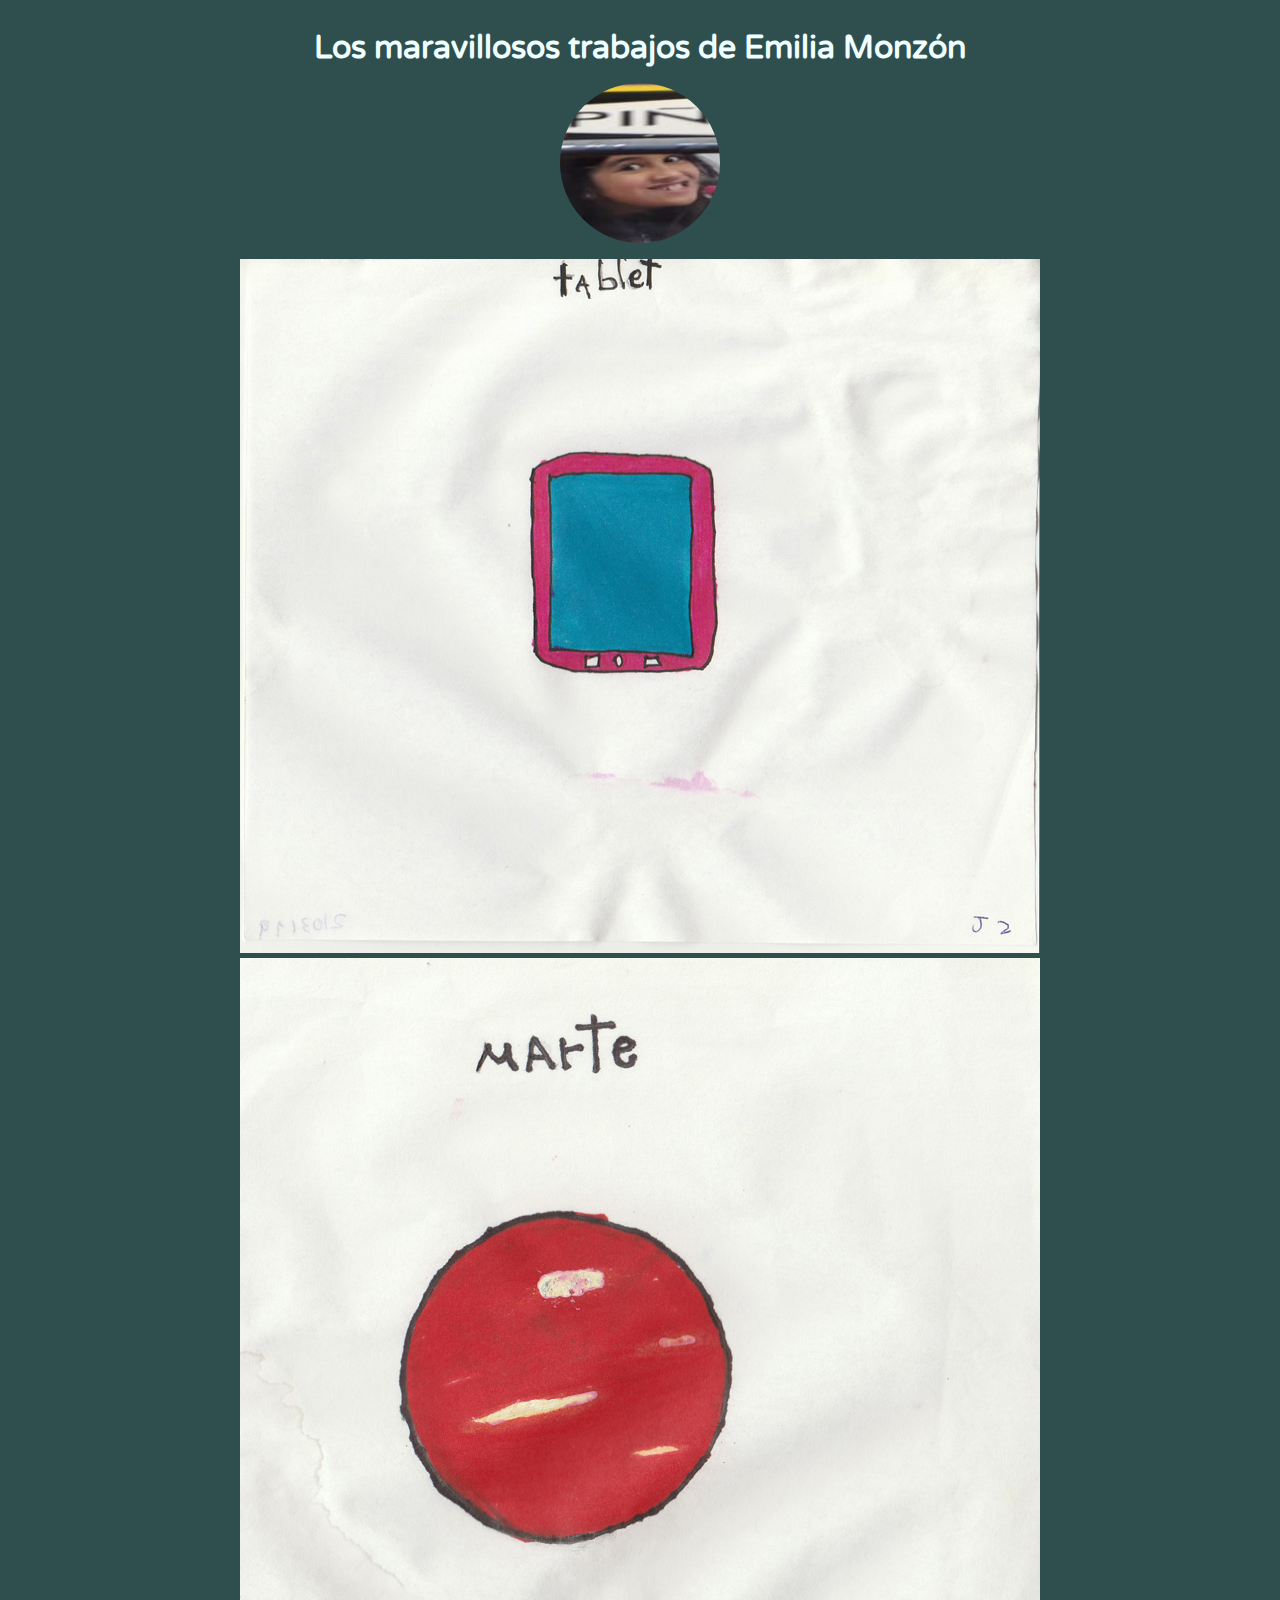
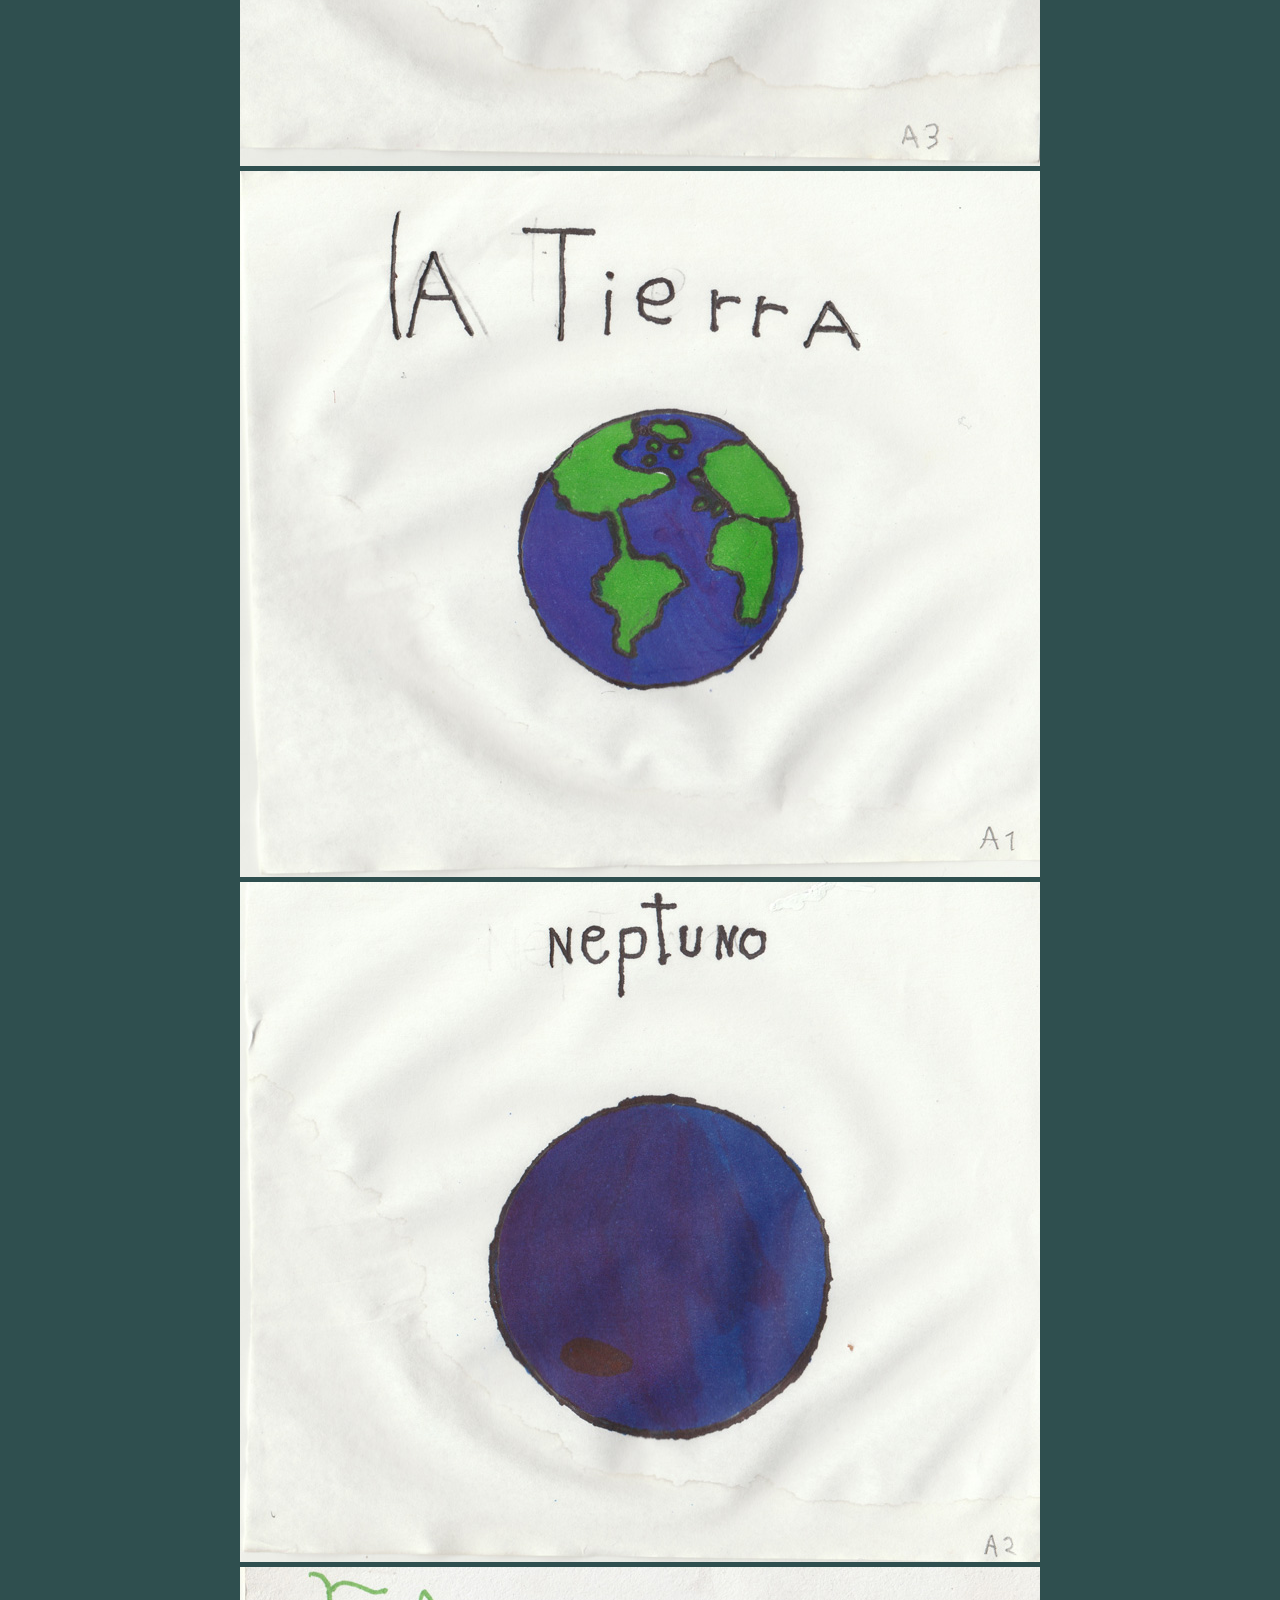
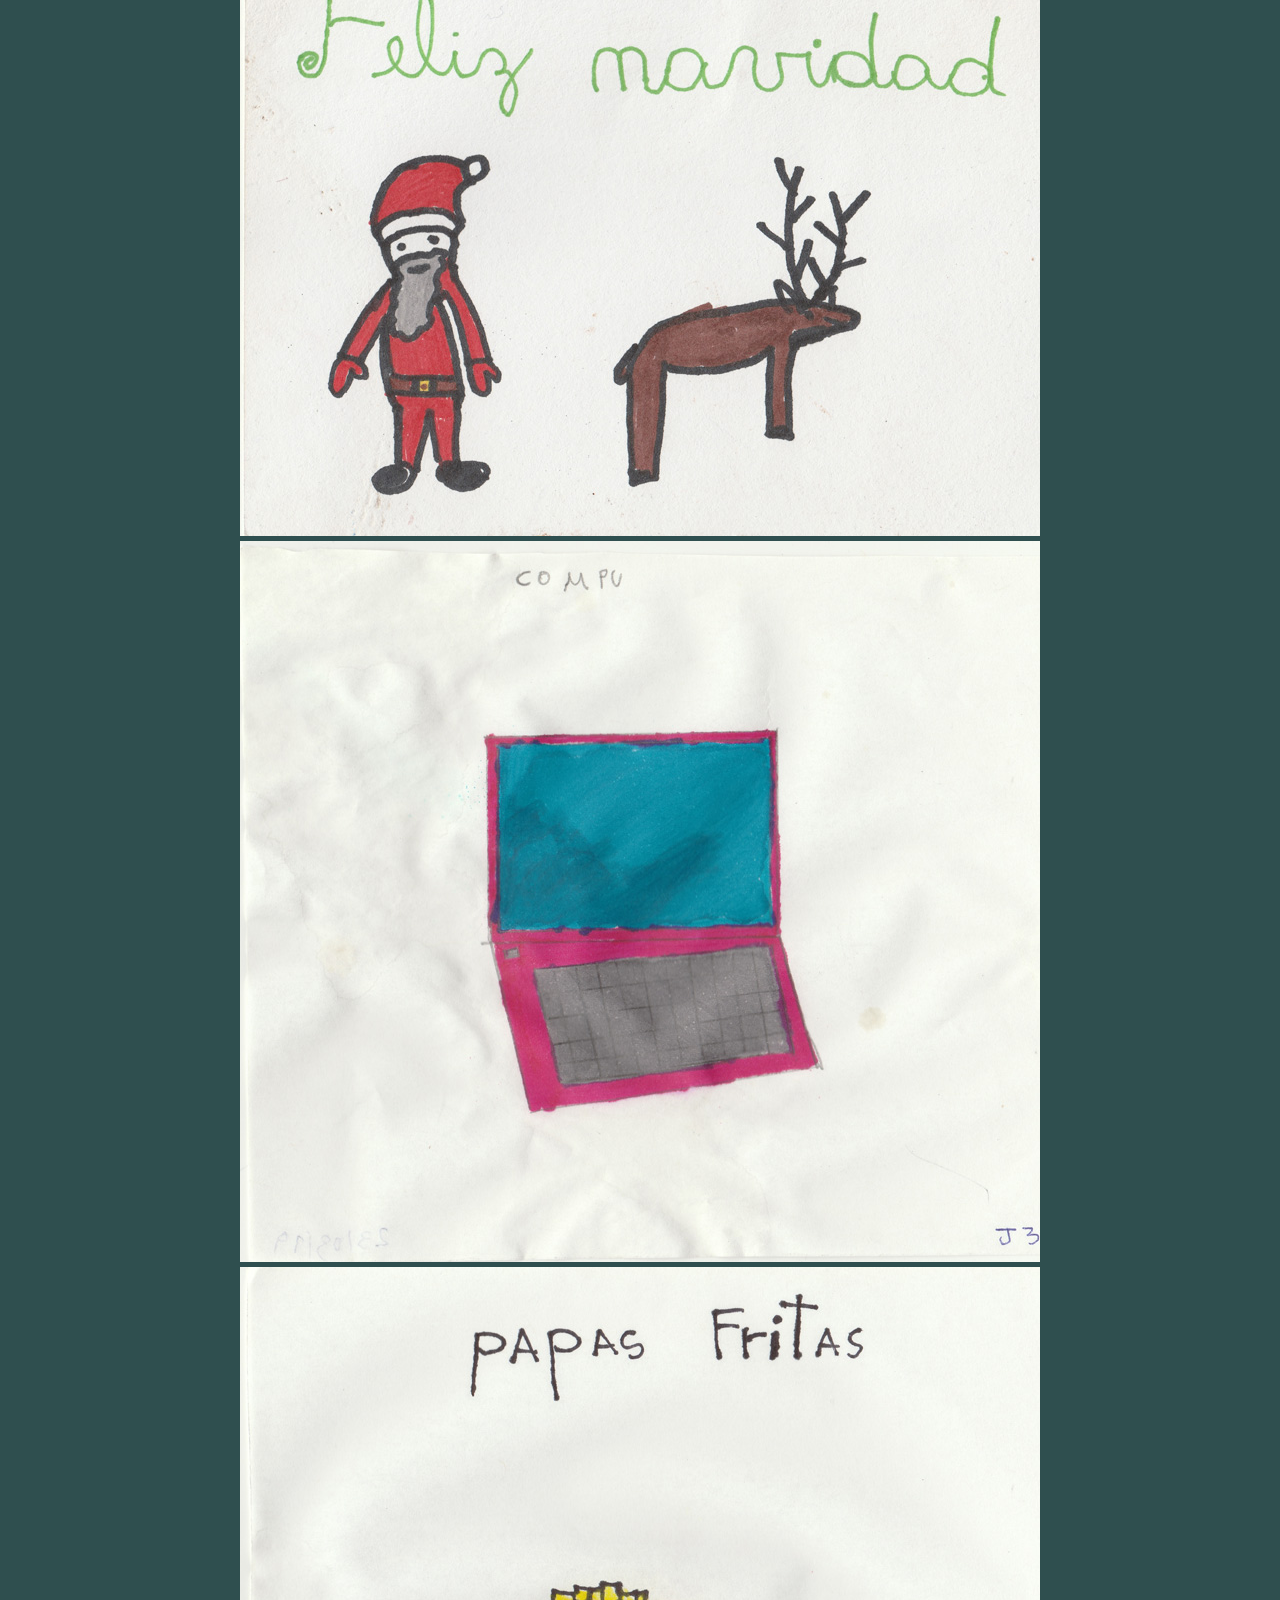
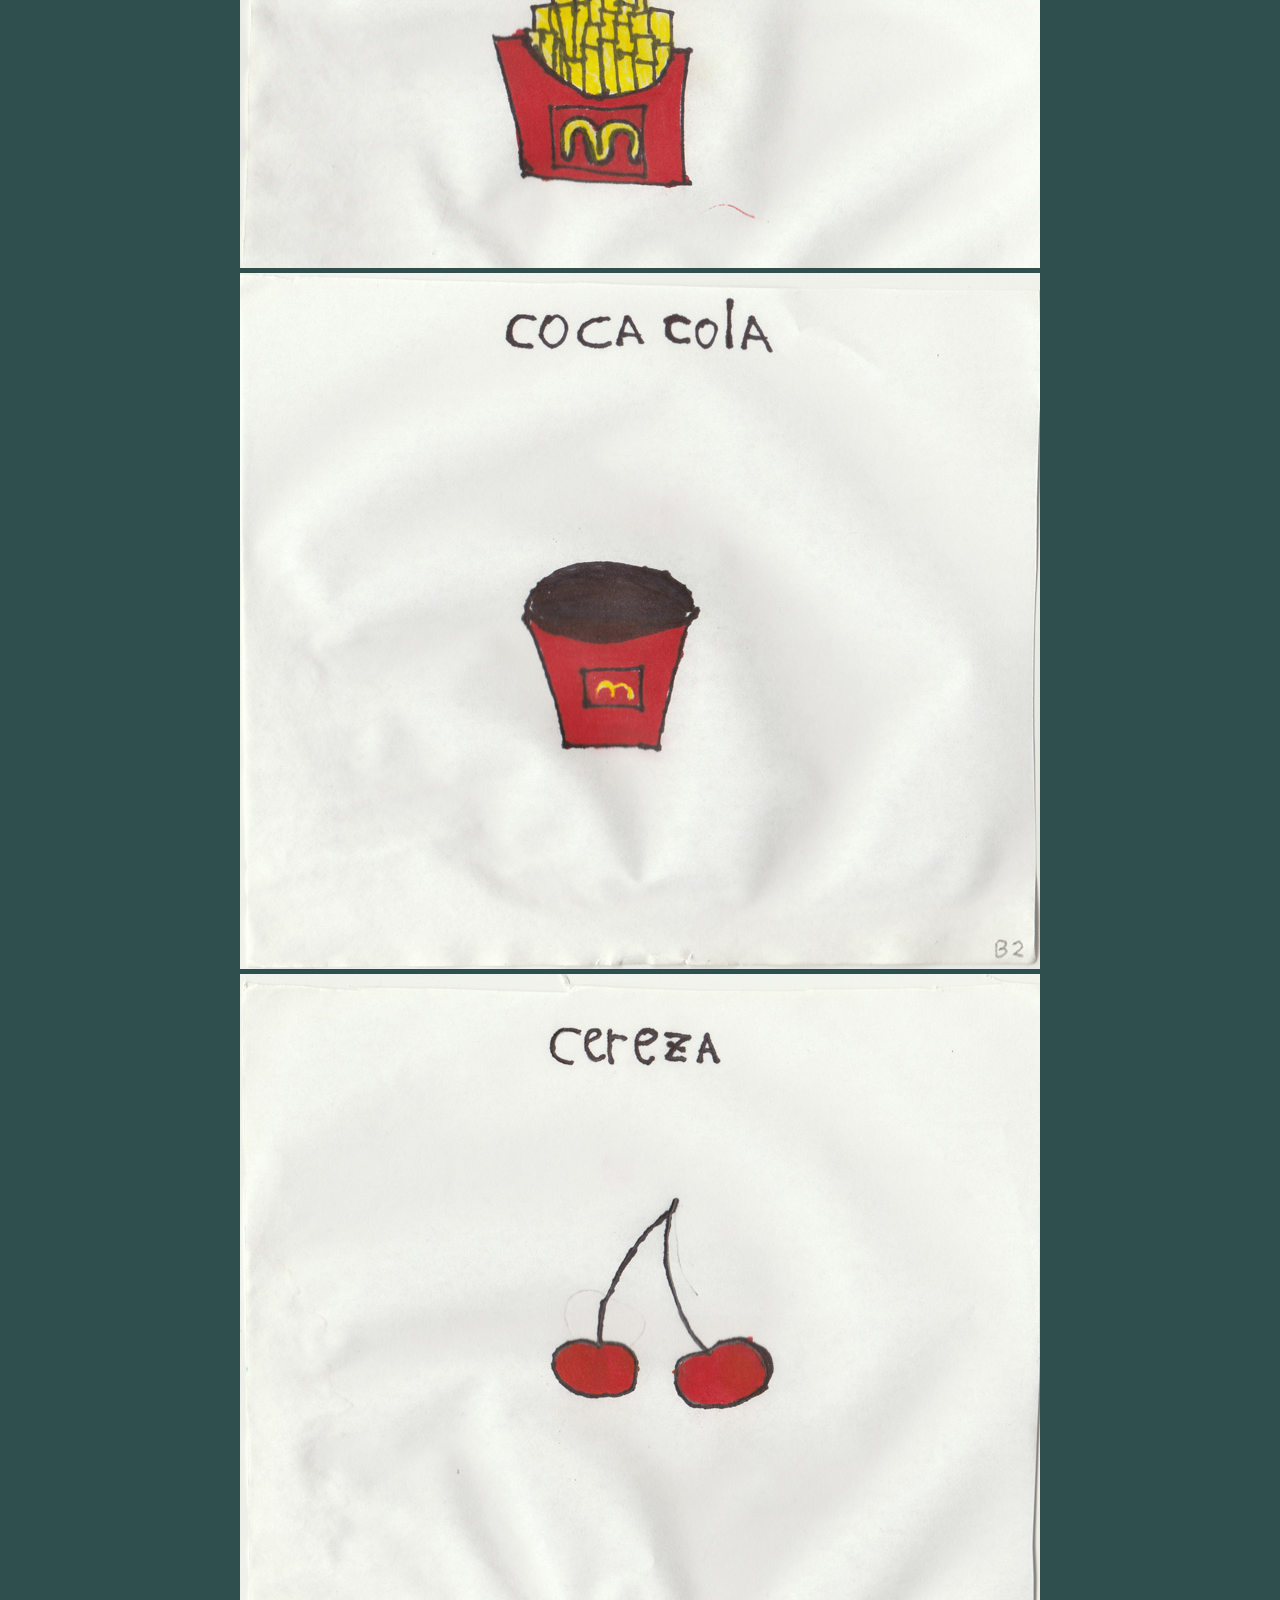
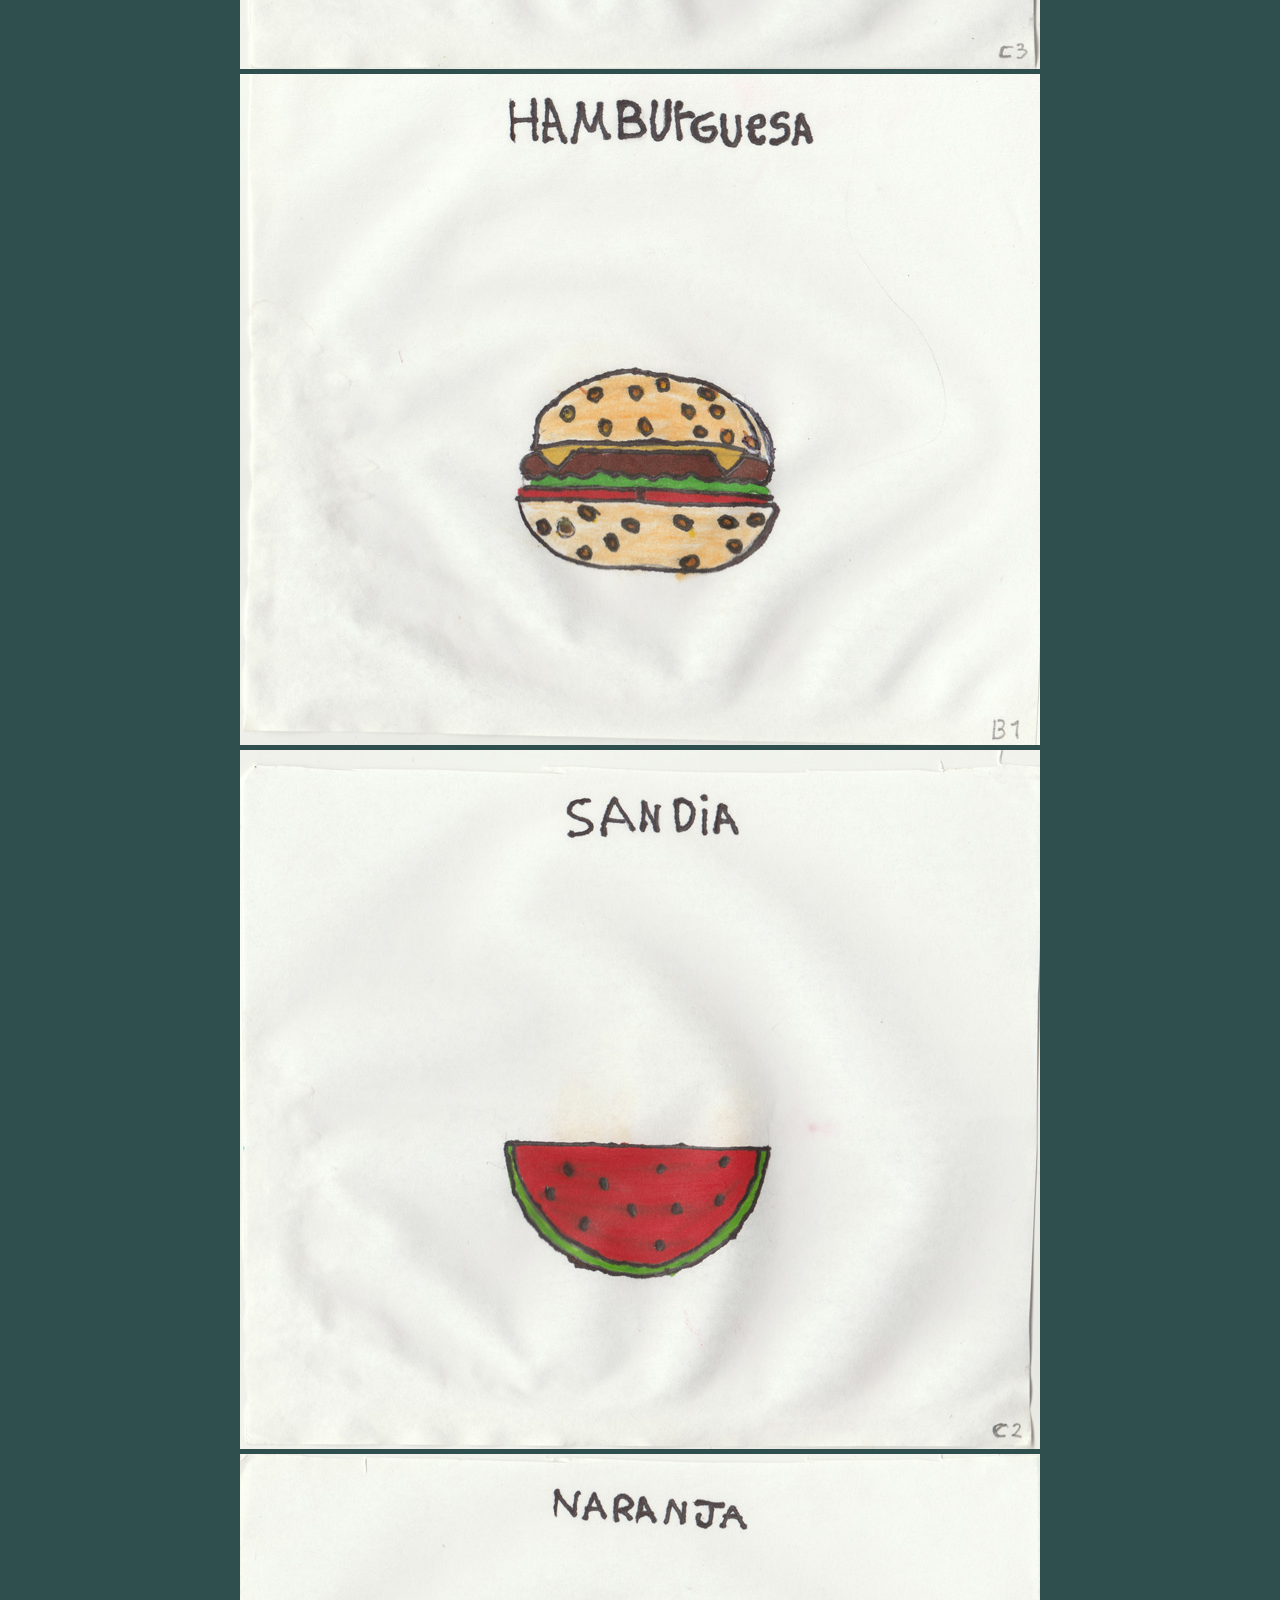
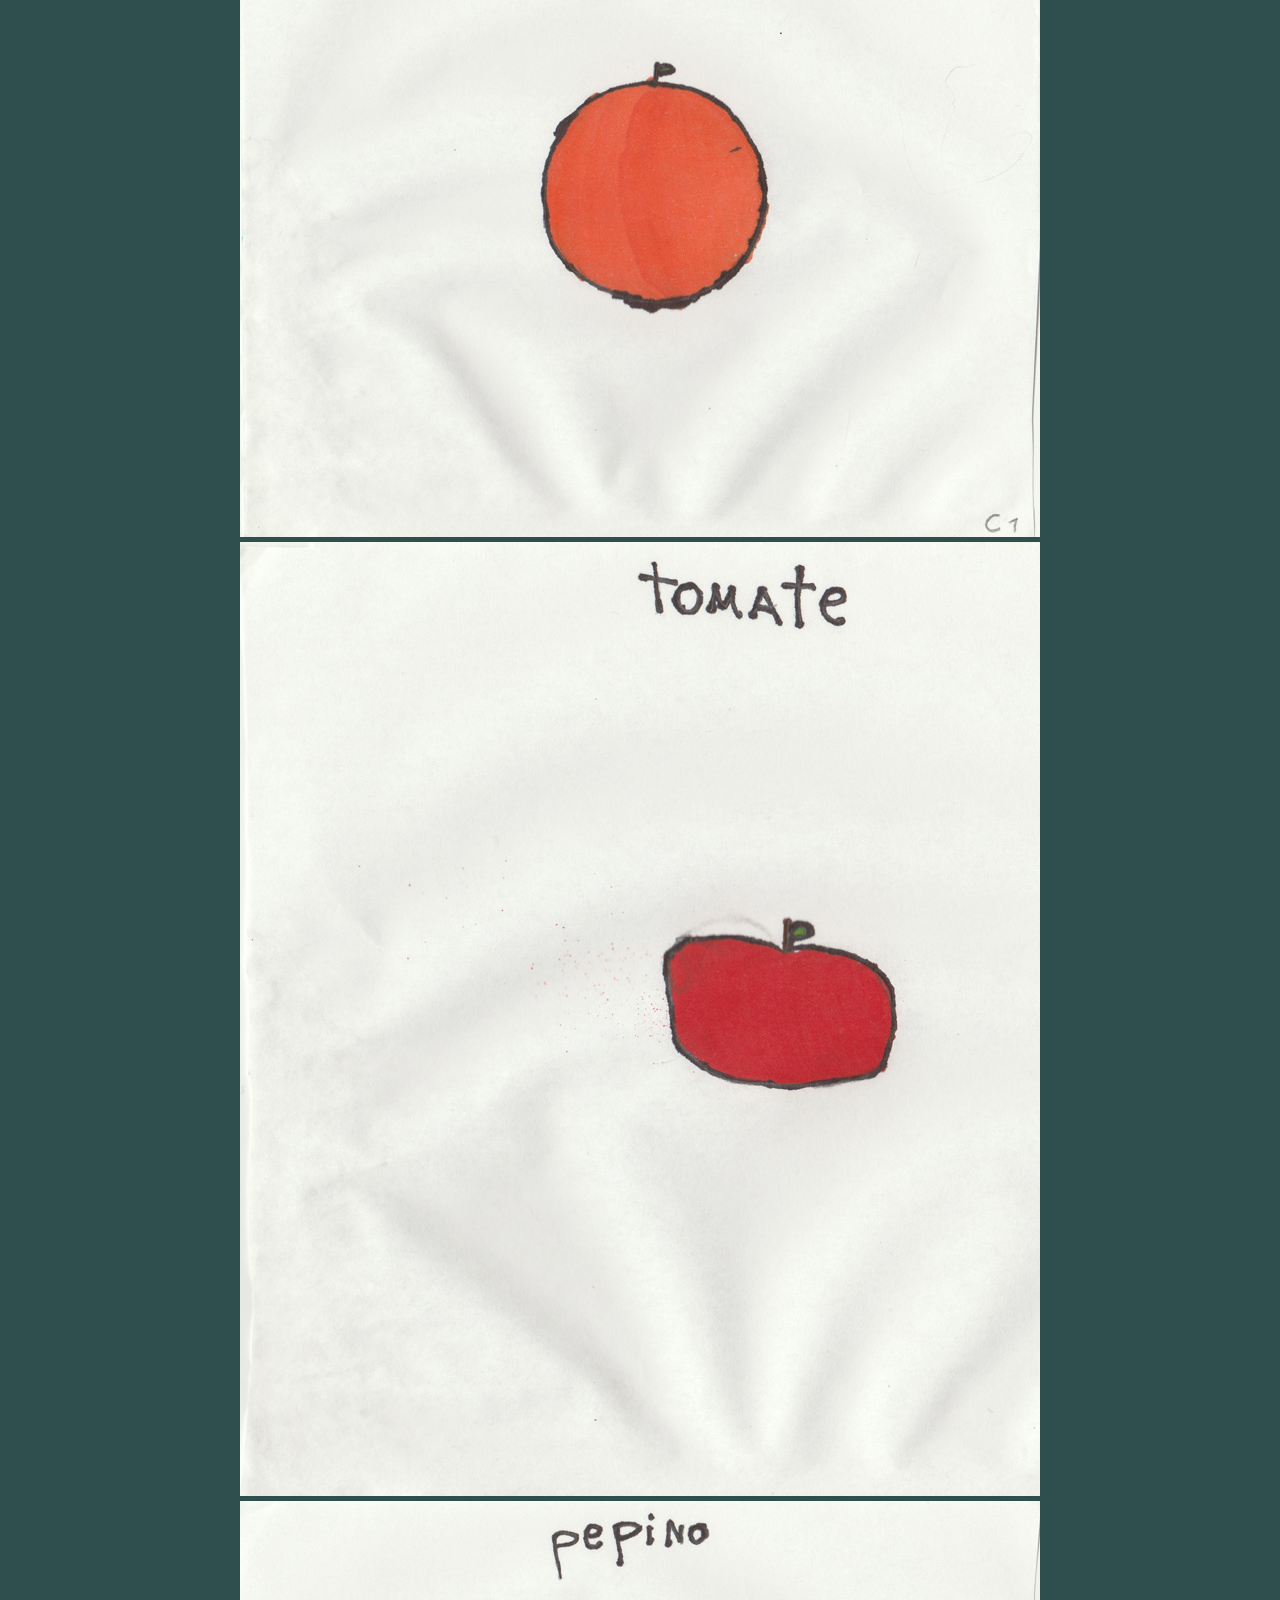
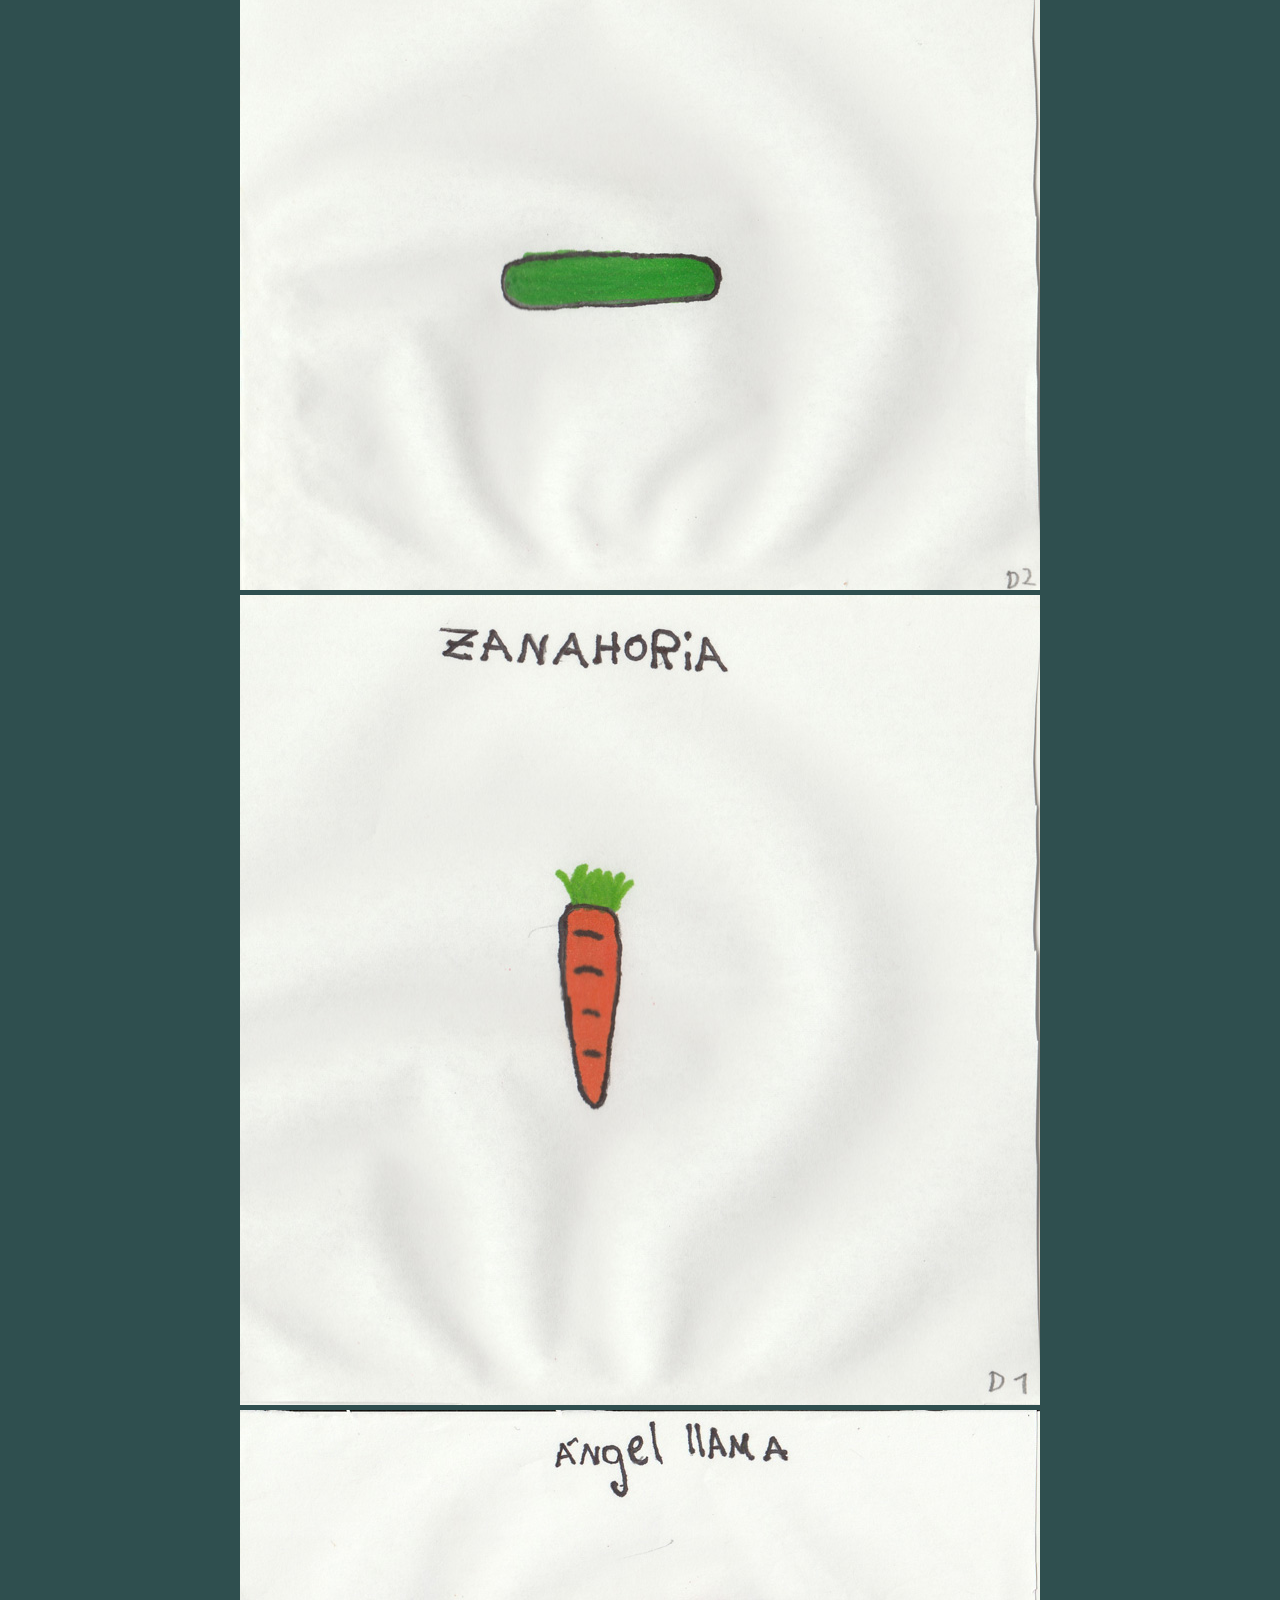
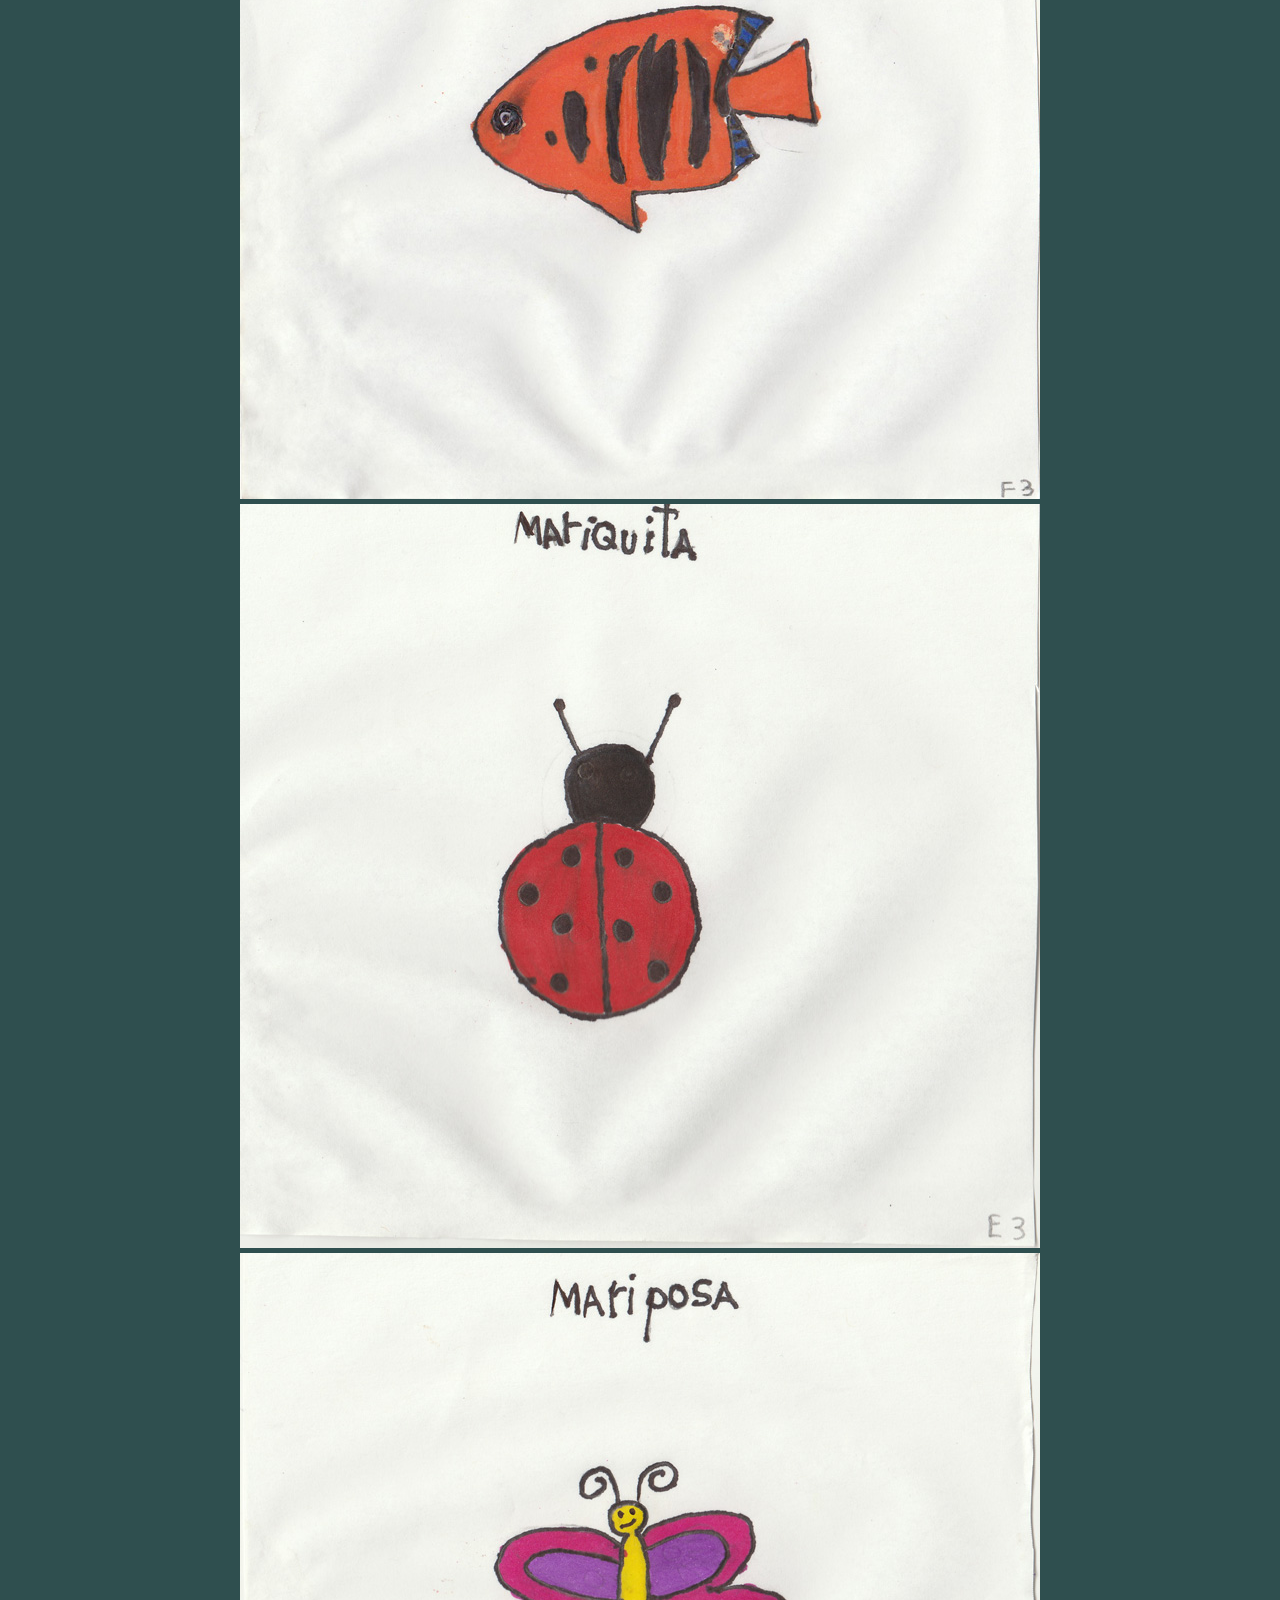
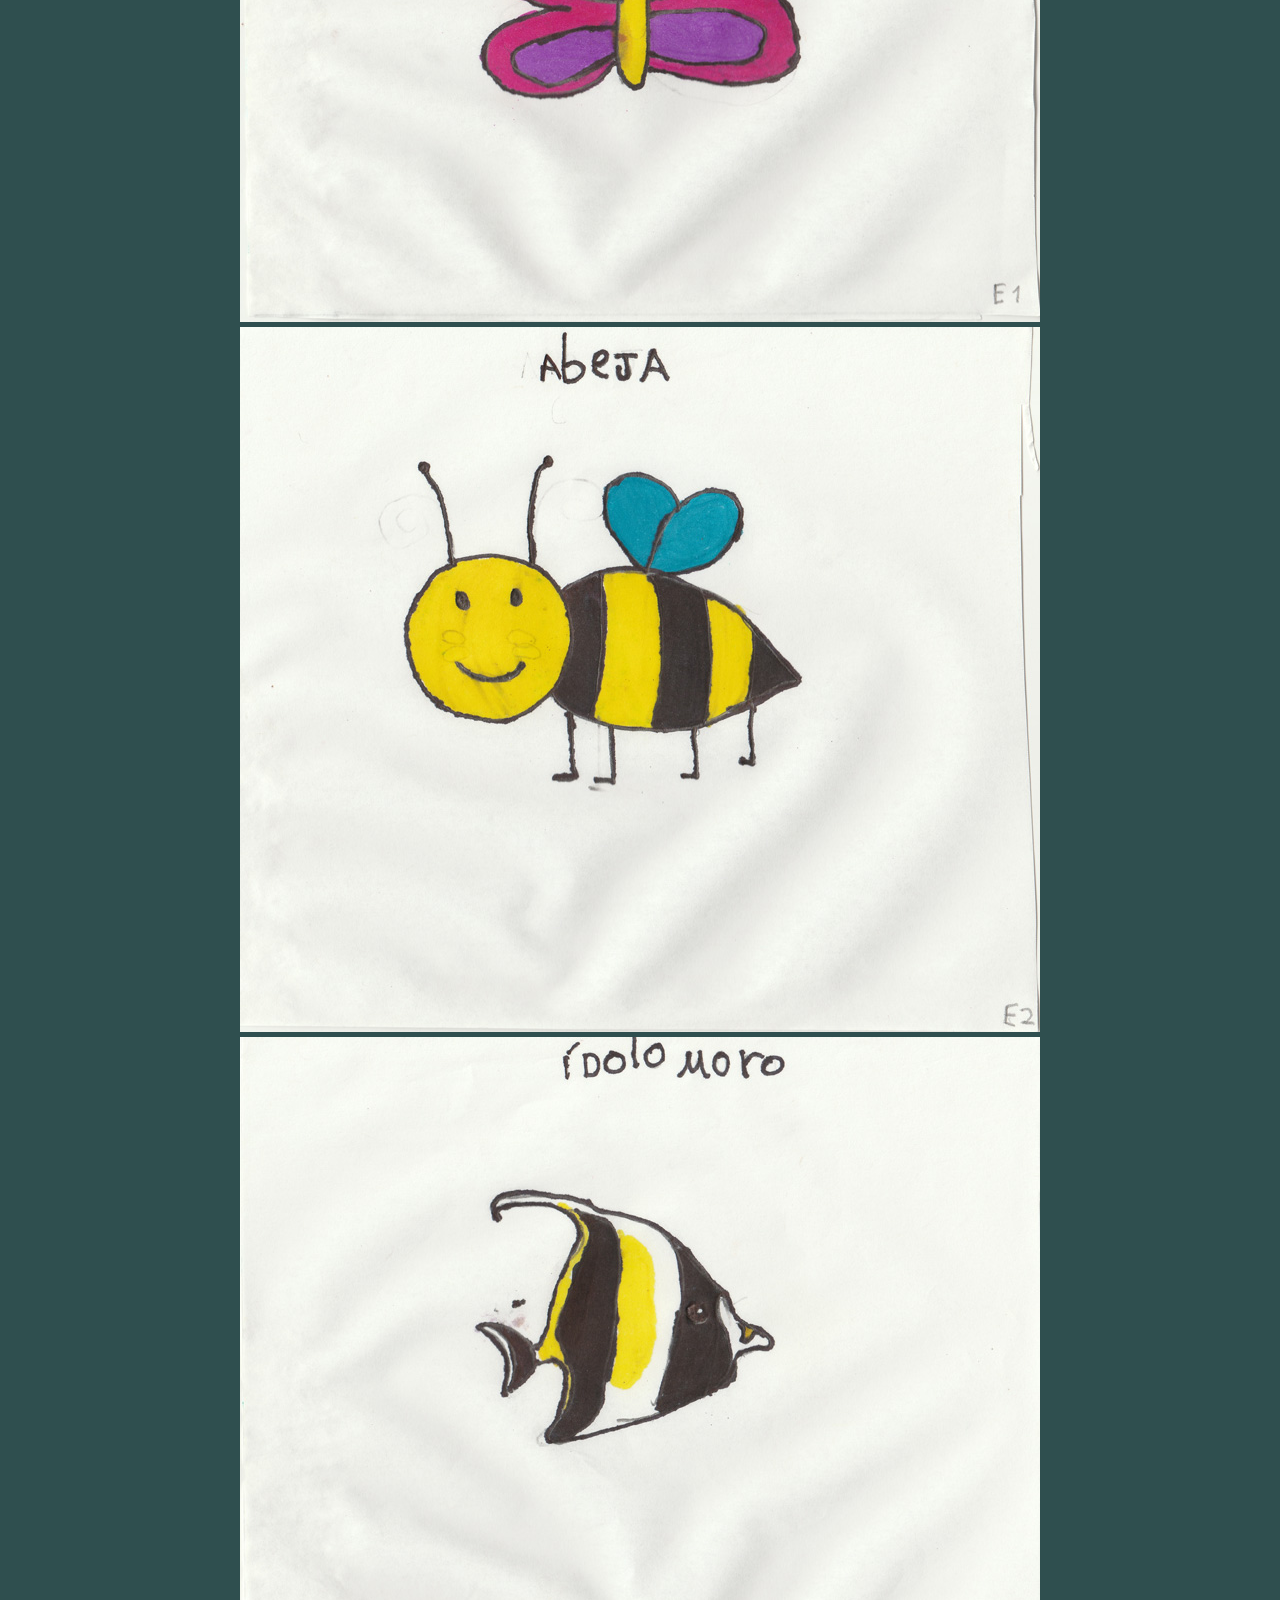
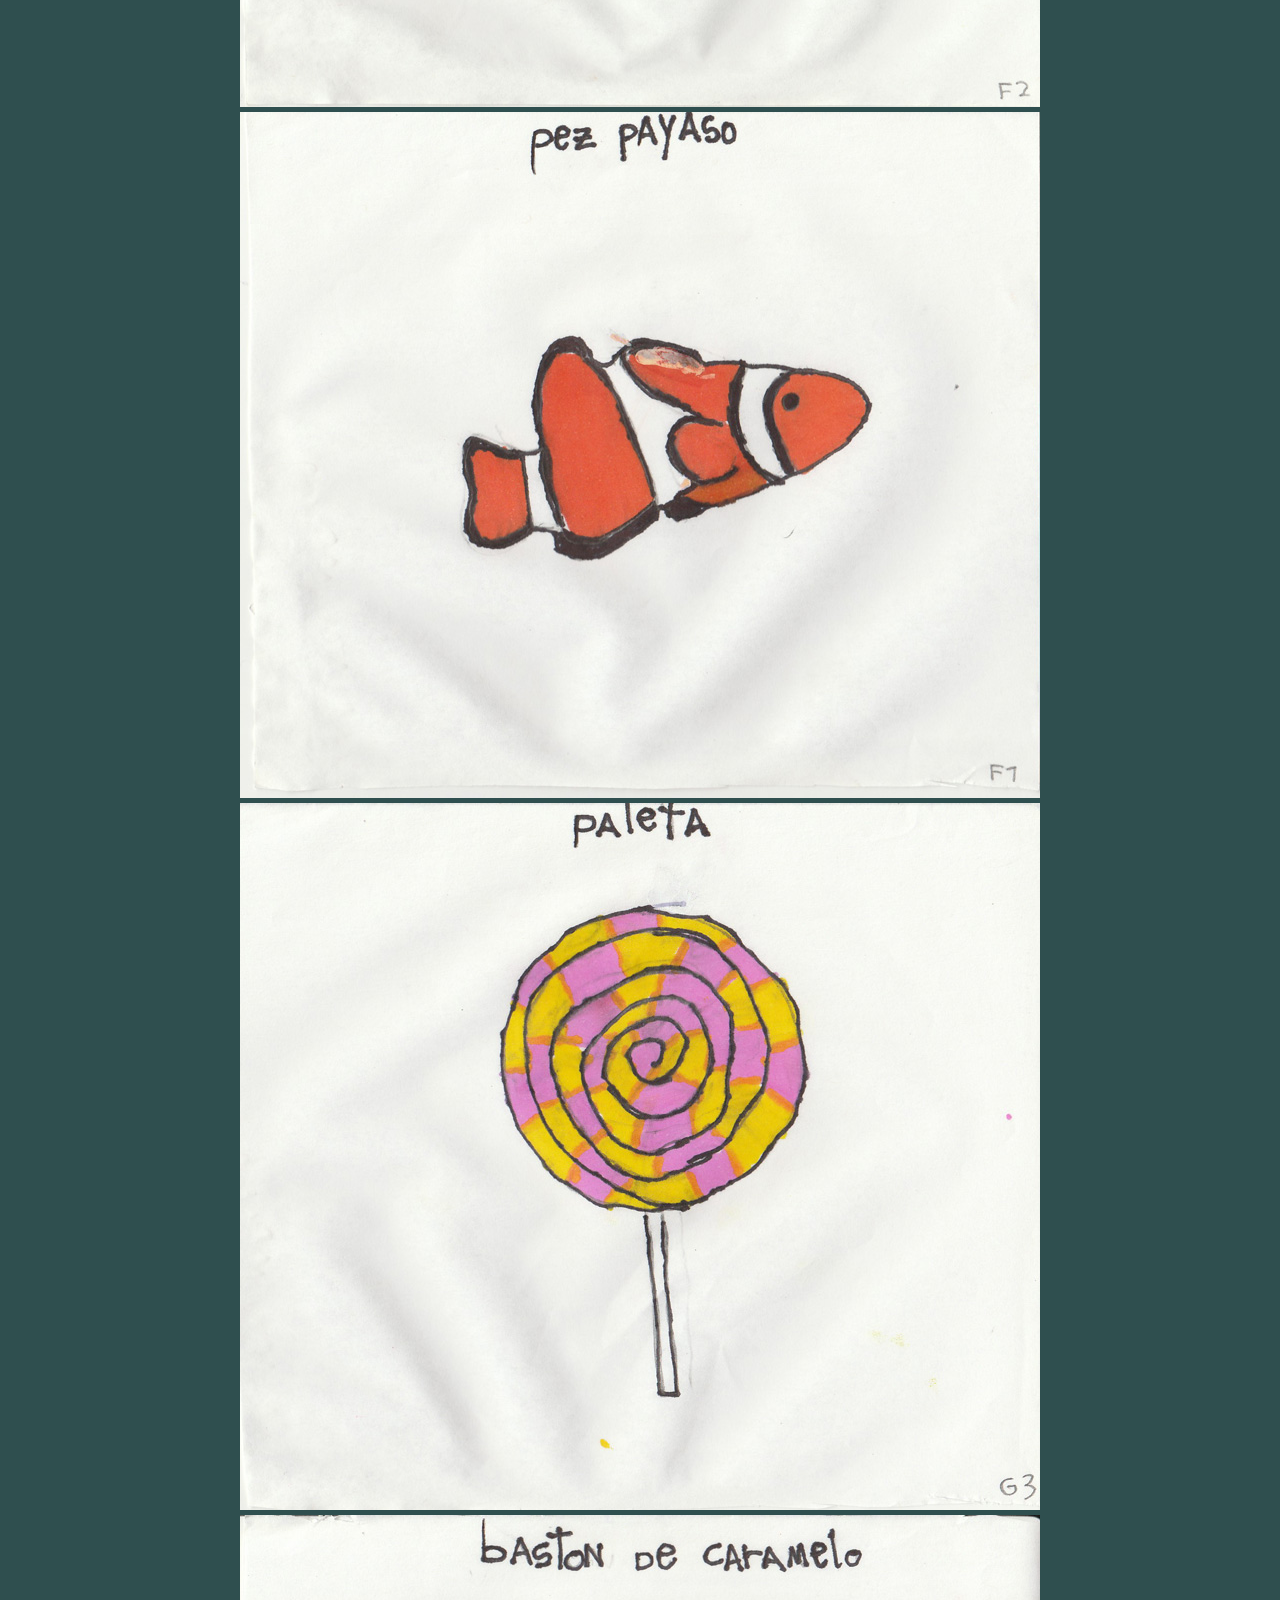
<file: home.html>
<!DOCTYPE html>
<html>
  <head>
    <meta name="viewport" content="width=device-width, initial-scale=1.0">
    <title>Emilia's art room - Home page</title>
    <link href="https://fonts.googleapis.com/css?family=Varela+Round&display=swap" rel="stylesheet">
    <link rel="stylesheet" type="text/css" href="style.css">
  </head>
  <body>
    
      <h1>Los maravillosos trabajos de Emilia Monzón</h1>
      <img src="images/crazy emilia.jpeg" id="crazy" alt="fotito de emilia con cara de loca">
   
    <div id="container"></div>
  </body>
</html>
<script src="script.js"></script>
</file>
<file: style.css>
body{
    display: grid;
    font-family: 'Varela Round', sans-serif;
    background-color: darkslategrey;
    text-align: center;
    color: azure;
}

h1{
    min-width: 800px;
    margin-bottom: 0;
}

#crazy{
    height: 10rem;
    width: 10rem;
    border-radius: 50%;
    margin: 1rem auto; 
}
</file>
